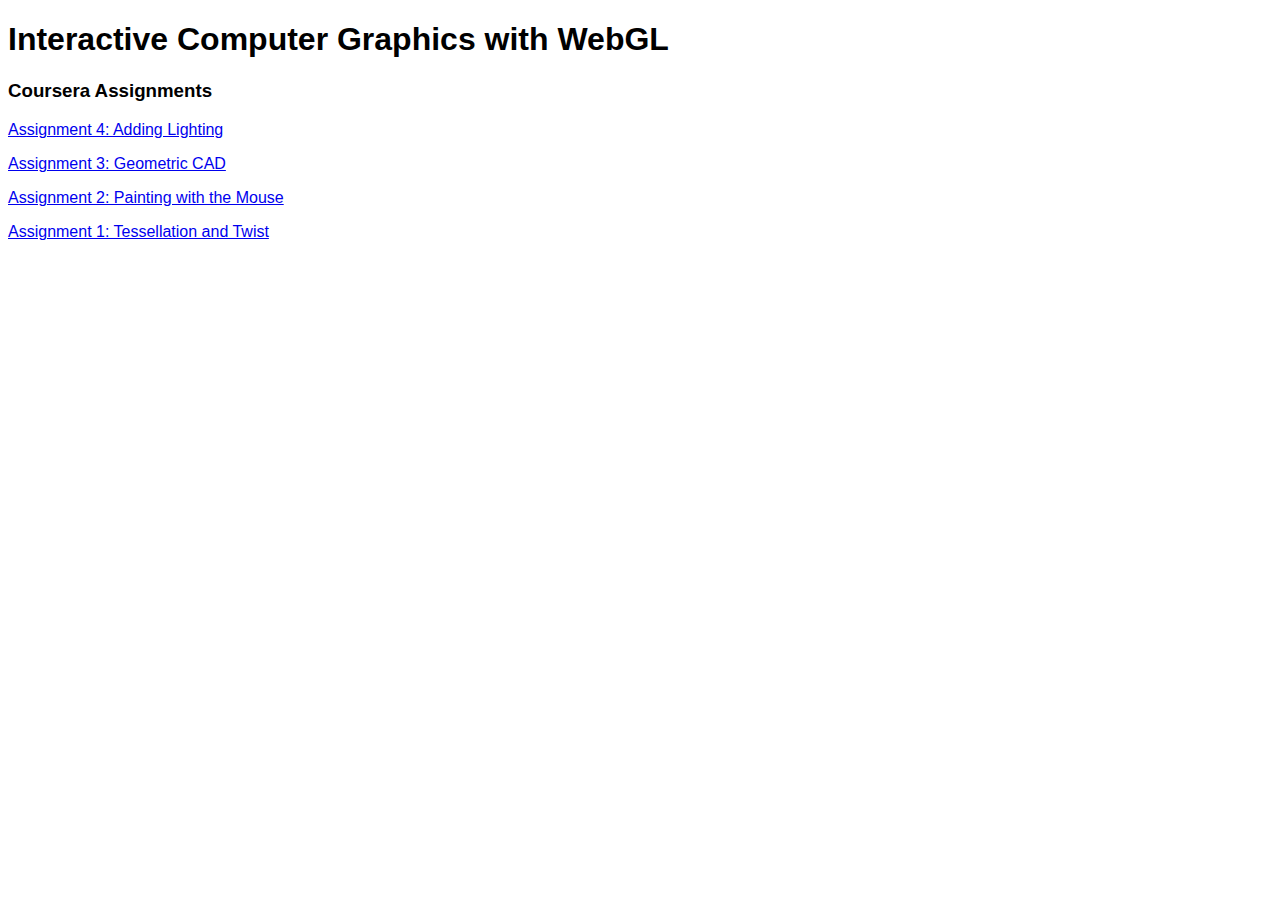
<file: index.html>
<!DOCTYPE html>
<html>
<head>
  <meta http-equiv="Content-Type" content="text/html;charset=utf-8" >
  <link rel="stylesheet" href="../common/grid.css" />
  <title>WebGL Assignments</title>
</head>

<body>
  <h1>Interactive Computer Graphics with WebGL</h1>
  <h3>Coursera Assignments</h3>
  <p><a href="assignment4/">Assignment 4: Adding Lighting</a></p>
  <p><a href="assignment3/">Assignment 3: Geometric CAD</a></p>
  <p><a href="assignment2/">Assignment 2: Painting with the Mouse</a></p>
  <p><a href="assignment1/">Assignment 1: Tessellation and Twist</a></p>
</body>
</html>
</file>
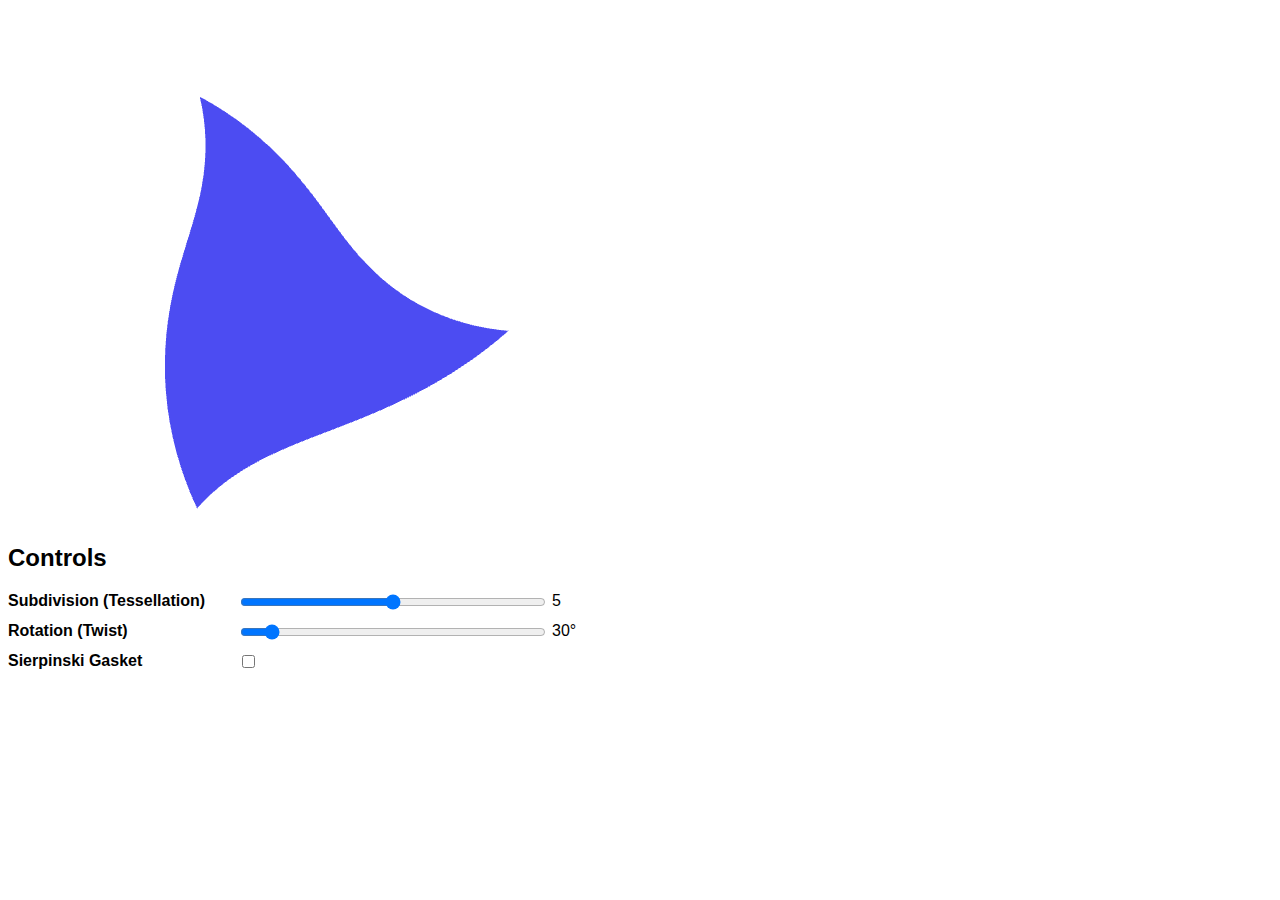
<file: assignment1/index.html>
<!DOCTYPE html>
<html>
<head>
  <meta http-equiv="Content-Type" content="text/html;charset=utf-8" >
  <title>Assignment 1: Tessellation and Twist</title>

  <link rel="stylesheet" href="../common/grid.css"/>

  <script id="vertex-shader" type="x-shader/x-vertex">
  attribute vec4 vPosition;

  void
  main()
  {
    gl_Position = vPosition;
  }
  </script>

  <script id="fragment-shader" type="x-shader/x-fragment">
  precision mediump float;

  void
  main()
  {
    gl_FragColor = vec4( 0.3, 0.3, 0.95, 1.0 );
  }
  </script>

  <script type="text/javascript" src="../common/webgl-utils.js"></script>
  <script type="text/javascript" src="../common/initShaders.js"></script>
  <script type="text/javascript" src="../common/MV.js"></script>
  <script type="text/javascript" src="tessellation-and-twist.js"></script>

</head>

<body>
  <div class="container">
    <div class="first">
      <canvas id="gl-canvas" width="512" height="512">
        Canvas Not Supported!
      </canvas>
    </div>
    <div class="first">
      <h2>Controls</h2>
    </div>

    <div class="first grid3">
      <strong>Subdivision (Tessellation)</strong>
    </div>
    <div class="grid4">
      <input id="steps" style="width:100%" type="range" min="0" max="10" value="5" onchange="inputUpdate(this)"></input>
    </div>
    <div class="grid4">
      <span id="steps-text">5</span>
    </div>

    <div class="first grid3">
      <strong>Rotation (Twist)</strong>
    </div>
    <div class="grid4">
        <input id="angle" style="width:100%" type="range" min="0" max="360" value="30" onchange="inputUpdate(this)"></input>
    </div>
    <div class="grid4">
      <span id="angle-text">30</span>&deg
    </div>

    <div class="first grid3">
      <strong>Sierpinski Gasket</strong>
    </div>
    <div class="grid4">
        <input id="gasket" type="checkbox" onchange="inputUpdate(this)"></input>
    </div>

  </div>
</body>
</html>
</file>
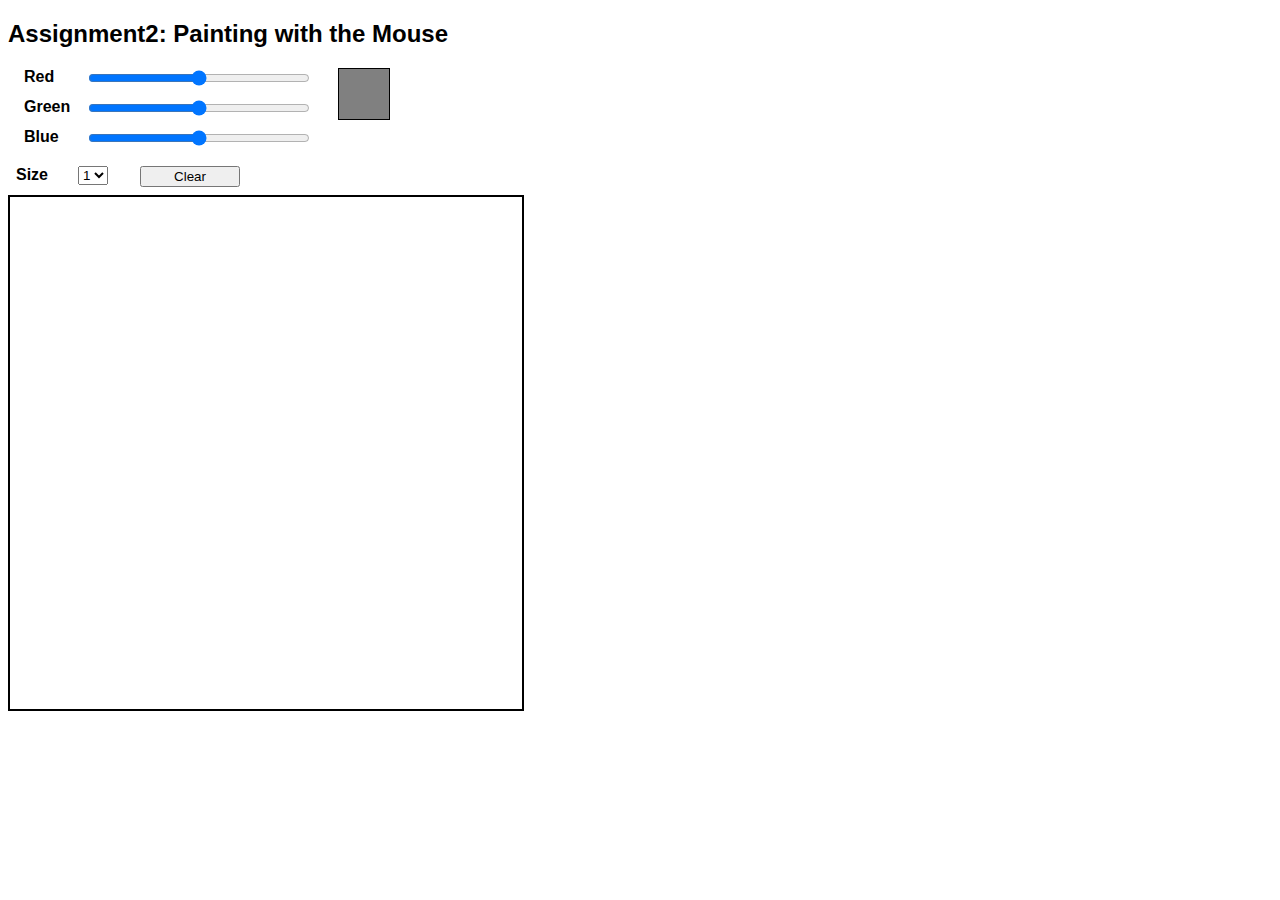
<file: assignment2/index.html>
<!DOCTYPE html>
<html>

<head>
  <meta http-equiv="Content-Type" content="text/html;charset=utf-8">
  <title>Assignment 2: Painting with the Mouse</title>

  <link rel="stylesheet" href="../common/grid.css" />

  <script id="vertex-shader" type="x-shader/x-vertex">
    attribute vec4 vPosition;
    attribute vec4 vColor;
    varying vec4 fColor;
    void main() {
      gl_Position = vPosition;
      fColor = vColor;
      gl_PointSize = 10.0;
    }
  </script>

  <script id="fragment-shader" type="x-shader/x-fragment">
    precision mediump float;
    varying vec4 fColor;
    void main() {
      gl_FragColor = fColor;
    }
  </script>

  <script type="text/javascript" src="../common/webgl-utils.js"></script>
  <script type="text/javascript" src="../common/initShaders.js"></script>
  <script type="text/javascript" src="../common/MV.js"></script>
  <script type="text/javascript" src="mouse.js"></script>

</head>

<body>
  <div class="container">
    <div class="first">
      <h2>Assignment2: Painting with the Mouse</h2>
    </div>

    <div class="first">
      <div class="grid4">
        <div class="first">
          <div class="grid1">
            <strong>Red</strong>
          </div>
          <div class="grid3">
            <input id="range-red" style="width: 100%;" type="range" min="0" max="255"></input>
          </div>
        </div>

        <div class="first">
          <div class="grid1">
            <strong>Green</strong>
          </div>
          <div class="grid3">
            <input id="range-green" style="width: 100%;" type="range" min="0" max="255"></input>
          </div>
        </div>

        <div class="first">
          <div class="grid1">
            <strong>Blue</strong>
          </div>
          <div class="grid3">
            <input id="range-blue" style="width: 100%;" type="range" min="0" max="255"></input>
          </div>
        </div>
      </div>
      <div class="grid4">
        <div class="first">
          <div class="grid4">
            <div id="color-box" style="width: 50px; height: 50px; border-style: solid; border-width: 1px"></div>
          </div>
        </div>
      </div>
    </div>
    <div class="first">
      <div class="grid1">
        <strong>Size</strong>
      </div>
      <div class="grid1">
        <select id="line-size">
          <option value="1">1</option>
          <option value="2">2</option>
          <option value="3">3</option>
          <option value="4">4</option>
          <option value="5">5</option>
        </select>
      </div>
      <div class="grid2">
        <button style="width: 100px;" onclick="clearScreen();">Clear</button>
      </div>
    </div>


    <div class="first">
      <canvas id="gl-canvas" width="512" height="512" style="border-style: solid; border-width: 2px">
        Canvas Not Supported!
      </canvas>
    </div>

  </div>
</body>

</html>
</file>
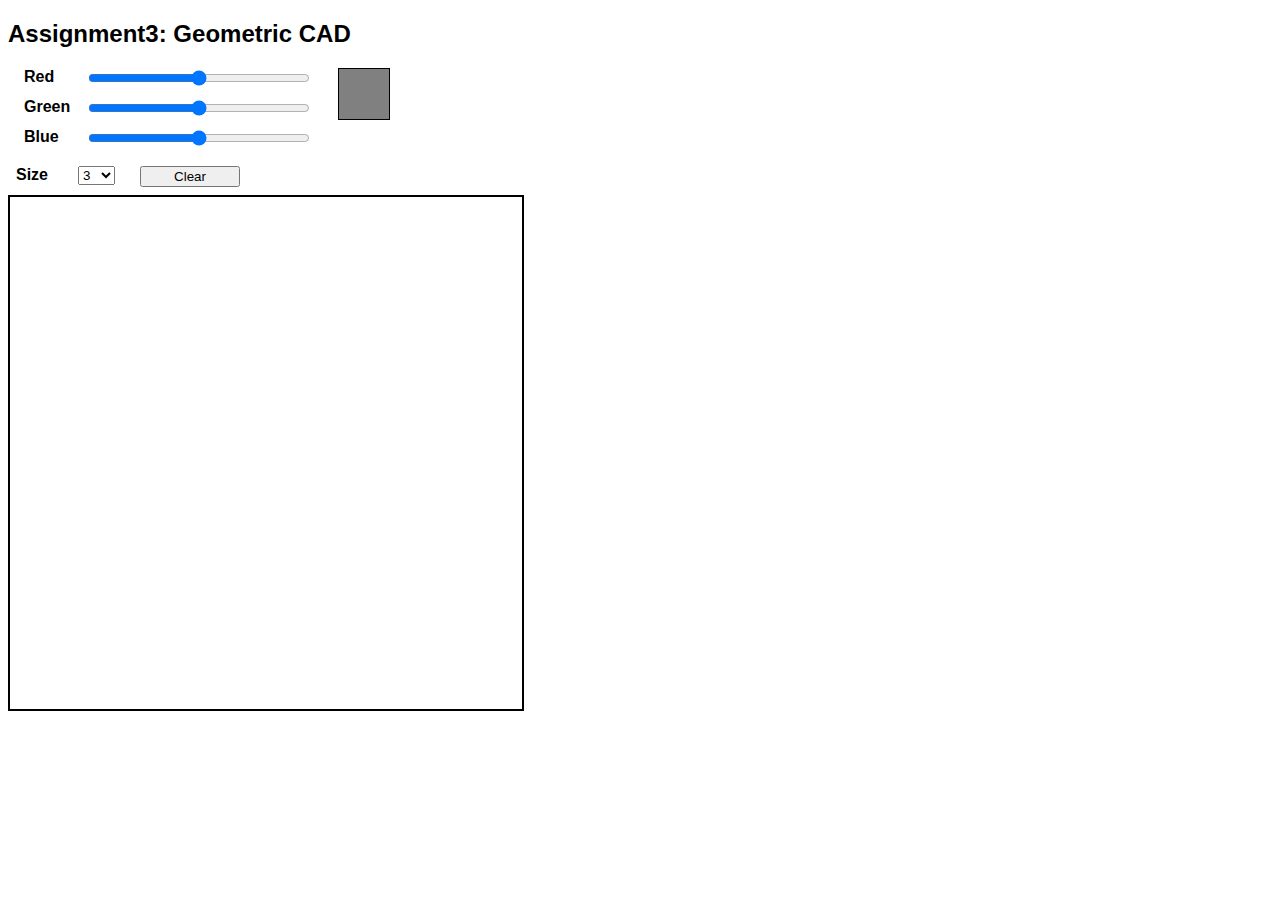
<file: assignment3/index.html>
<!DOCTYPE html>
<html>

<head>
  <meta http-equiv="Content-Type" content="text/html;charset=utf-8">
  <title>Assignment 3: Geometric CAD</title>

  <link rel="stylesheet" href="../common/grid.css" />

  <script id="vertex-shader" type="x-shader/x-vertex">
    attribute vec4 vPosition;
    attribute vec4 vColor;
    varying vec4 fColor;
    void main() {
      gl_Position = vPosition;
      fColor = vColor;
      gl_PointSize = 10.0;
    }
  </script>

  <script id="fragment-shader" type="x-shader/x-fragment">
    precision mediump float;
    varying vec4 fColor;
    void main() {
      gl_FragColor = fColor;
    }
  </script>

  <script type="text/javascript" src="../common/webgl-utils.js"></script>
  <script type="text/javascript" src="../common/initShaders.js"></script>
  <script type="text/javascript" src="../common/MV.js"></script>
  <script type="text/javascript" src="cad.js"></script>

</head>

<body>
  <div class="container">
    <div class="first">
      <h2>Assignment3: Geometric CAD</h2>
    </div>

    <div class="first">
      <div class="grid4">
        <div class="first">
          <div class="grid1">
            <strong>Red</strong>
          </div>
          <div class="grid3">
            <input id="range-red" style="width: 100%;" type="range" min="0" max="255"></input>
          </div>
        </div>

        <div class="first">
          <div class="grid1">
            <strong>Green</strong>
          </div>
          <div class="grid3">
            <input id="range-green" style="width: 100%;" type="range" min="0" max="255"></input>
          </div>
        </div>

        <div class="first">
          <div class="grid1">
            <strong>Blue</strong>
          </div>
          <div class="grid3">
            <input id="range-blue" style="width: 100%;" type="range" min="0" max="255"></input>
          </div>
        </div>
      </div>
      <div class="grid4">
        <div class="first">
          <div class="grid4">
            <div id="color-box" style="width: 50px; height: 50px; border-style: solid; border-width: 1px"></div>
          </div>
        </div>
      </div>
    </div>
    <div class="first">
      <div class="grid1">
        <strong>Size</strong>
      </div>
      <div class="grid1">
        <select id="line-size">
          <option value="1">1</option>
          <option value="2">2</option>
          <option value="3" selected>3</option>
          <option value="4">4</option>
          <option value="5">5</option>
          <option value="6">6</option>
          <option value="7">7</option>
          <option value="8">8</option>
          <option value="9">9</option>
          <option value="10">10</option>
        </select>
      </div>
      <div class="grid2">
        <button style="width: 100px;" onclick="clearScreen();">Clear</button>
      </div>
    </div>


    <div class="first">
      <canvas id="gl-canvas" width="512" height="512" style="border-style: solid; border-width: 2px">
        Canvas Not Supported!
      </canvas>
    </div>

  </div>
</body>

</html>
</file>
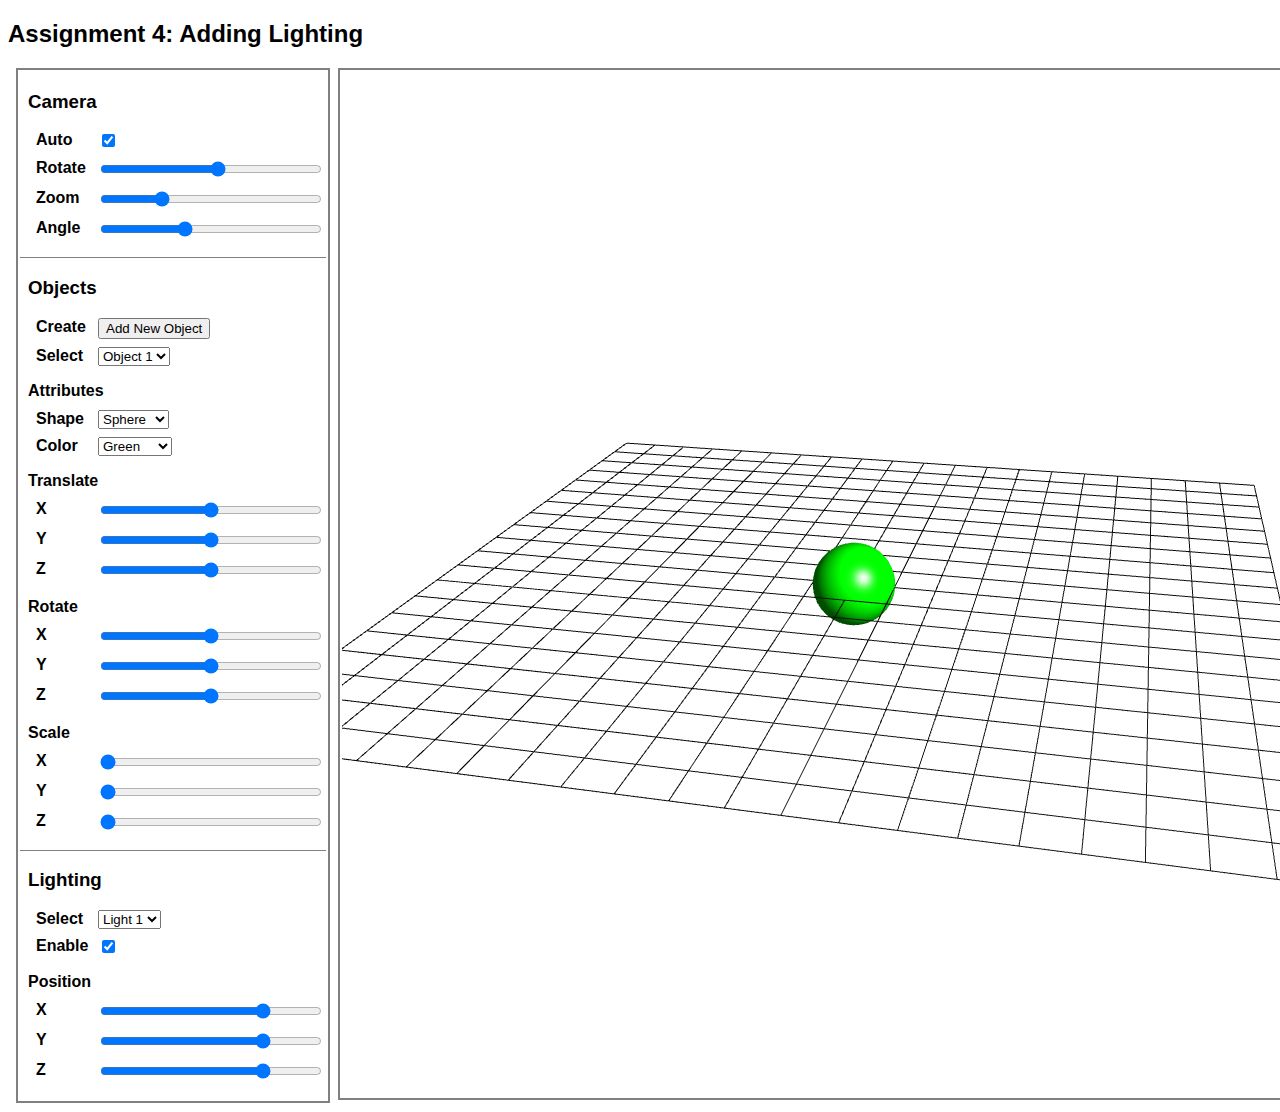
<file: assignment4/index.html>
<!DOCTYPE html>
<html>

<head>
  <meta http-equiv="Content-Type" content="text/html;charset=utf-8">
  <title>Assignment 4: Adding Lighting</title>

  <link rel="stylesheet" href="../common/grid.css" />

  <script id="vertex-shader" type="x-shader/x-vertex">
    attribute vec4 vPosition;
    uniform vec4 vColor;
    uniform vec4 cameraPosition;
    uniform mat4 modelMatrix;
    uniform mat4 viewMatrix;
    uniform mat4 projectionMatrix;
    uniform vec4 ambientProduct, diffuseProduct, specularProduct;
    uniform vec4 lightPosition1, lightPosition2;
    uniform int lightEnabled1, lightEnabled2;
    uniform float shininess;
    varying vec4 fColor;

    // Compute color component for a single light source
    vec4 computeLightComponent(
      vec3 P,
      vec3 N,
      vec4 lightPosition) {

      // vector from vertex position to light source
      vec3 L = normalize(lightPosition.xyz - P);

      // vector from the vertex position to the eye
      ///vec3 E = normalize(vPosition * viewMatrix * modelMatrix).xyz;
      vec3 E = normalize(cameraPosition.xyz - P);

      // halfway vector
      vec3 H = normalize(L + E);

      // Set ambient light
      vec4 ambient = ambientProduct * vColor;

      // Compute diffuse light
      float Kd = max( dot(L, N), 0.0 );
      vec4 diffuse = Kd * diffuseProduct * vColor;

      // Compute specular light
      float Ks = pow( max(dot(N, H), 0.0), shininess );
      vec4 specular = Ks * specularProduct;

      // Compute color
      vec4 color = ambient + diffuse + specular;
      color.a = 1.0;

      return color;
    }

    void main() {

      // Assume normal is same as untransformed vertex position
      vec4 vNormal = normalize(vPosition);
      vNormal.w = 0.0;

      // transform vertex position and normal into model coordinates
      vec3 P = (modelMatrix * vPosition).xyz;
      vec3 N = normalize(modelMatrix * vNormal).xyz;

      // Compute vertex position
      gl_Position = projectionMatrix * viewMatrix * modelMatrix * vPosition;

      // Compute each color component and sum
      vec4 lightColor1 = vec4(0.1,0.1,0.1,1) * vColor;
      vec4 lightColor2 = vec4(0.1,0.1,0.1,1) * vColor;
      if(lightEnabled1 != 0) {
        lightColor1 = computeLightComponent(P, N, lightPosition1);
      }
      if(lightEnabled2 != 0) {
        lightColor2 = computeLightComponent(P, N, lightPosition2);
      }
      fColor = lightColor1 + lightColor2;
    }
  </script>

  <script id="fragment-shader" type="x-shader/x-fragment">
    precision mediump float;
    varying vec4 fColor;
    void main() {
      gl_FragColor = fColor;
    }
  </script>

  <script type="text/javascript" src="../common/webgl-utils.js"></script>
  <script type="text/javascript" src="../common/initShaders.js"></script>
  <script type="text/javascript" src="../common/MV.js"></script>
  <script type="text/javascript" src="cad.js"></script>

</head>

<body>
<div class="container">

  <h2>Assignment 4: Adding Lighting</h2>

  <div class="first">
    <!-- Controls -->
    <div class="border grid4">

      <!-- Camera -->
      <div class="first">
        <div class="grid4">
          <h3>Camera</h3>
          <div class="first">
            <div class="grid1">
              <strong>Auto</strong>
            </div>
            <div class="grid3">
              <input id="camera-auto-rotate" type="checkbox" checked></input>
            </div>
          </div>
          <div class="first">
            <div class="grid1">
              <strong>Rotate</strong>
            </div>
            <div class="grid3">
              <input id="camera-rotation" style="width: 100%;" type="range" value="0" step="0.1" min="-180" max="180"></input>
            </div>
          </div>
          <div class="first">
            <div class="grid1">
              <strong>Zoom</strong>
            </div>
            <div class="grid3">
              <input id="camera-radius" style="width: 100%;" type="range" value="30" step="0.1" min="5" max="100"></input>
            </div>
          </div>
          <div class="first">
            <div class="grid1">
              <strong>Angle</strong>
            </div>
            <div class="grid3">
              <input id="camera-angle" style="width: 100%;" type="range" value="67" step="0.1" min="0.1" max="179"></input>
            </div>
          </div>
        </div>
      </div>

      <!-- Objects -->
      <div class="first section">
        <div class="grid4">
          <h3>Objects</h3>
          <div class="first">
            <div class="grid1">
              <strong>Create</strong>
            </div>
            <div class="grid3">
              <button id="object-add">Add New Object</button>
            </div>
          </div>
          <div class="first">
            <div class="grid1">
              <strong>Select</strong>
            </div>
            <div class="grid3">
              <select id="object-list">
                <option value="0">Object 1</option>
              </select>
            </div>
          </div>
        </div>
      </div>

      <div class="first">
        <div class="grid4">
          <h4 class="section-header">Attributes</h4>
          <div class="first">
            <div class="grid1">
              <strong>Shape</strong>
            </div>
            <div class="grid3">
              <select id="object-type">
                <option value="0">Sphere</option>
                <option value="1">Cone</option>
                <option value="2">Cylinder</option>
              </select>
            </div>
          </div>
          <div class="first">
            <div class="grid1">
              <strong>Color</strong>
            </div>
            <div class="grid3">
              <select id="object-color">
                <option value="0">Black</option>
                <option value="1">Red</option>
                <option value="2">Yellow</option>
                <option value="3" selected>Green</option>
                <option value="4">Blue</option>
                <option value="5">Magenta</option>
                <option value="6">Cyan</option>
                <option value="7">Grey</option>
              </select>
            </div>
          </div>
        </div>
      </div>

      <div class="first">
        <div class="grid4">
          <h4 class="section-header">Translate</h4>
          <div class="first">
            <div class="grid1">
              <strong>X</strong>
            </div>
            <div class="grid3">
              <input id="translate-x" style="width: 100%;" type="range" step=".25" min="-10" max="10"></input>
            </div>
          </div>
          <div class="first">
            <div class="grid1">
              <strong>Y</strong>
            </div>
            <div class="grid3">
              <input id="translate-y" style="width: 100%;" type="range" step=".25" min="-10" max="10"></input>
            </div>
          </div>
          <div class="first">
            <div class="grid1">
              <strong>Z</strong>
            </div>
            <div class="grid3">
              <input id="translate-z" style="width: 100%;" type="range" step=".25" min="-10" max="10"></input>
            </div>
          </div>
        </div>
      </div>

      <div class="first">
        <div class="grid4">
          <h4 class="section-header">Rotate</h4>
          <div class="first">
            <div class="grid1">
              <strong>X</strong>
            </div>
            <div class="grid3">
              <input id="rotate-x" style="width: 100%;" type="range" min="-180" max="180"></input>
            </div>
          </div>
          <div class="first">
            <div class="grid1">
              <strong>Y</strong>
            </div>
            <div class="grid3">
              <input id="rotate-y" style="width: 100%;" type="range" min="-180" max="180"></input>
            </div>
          </div>
          <div class="first">
            <div class="grid1">
              <strong>Z</strong>
            </div>
            <div class="grid3">
              <input id="rotate-z" style="width: 100%;" type="range" min="-180" max="180"></input>
            </div>
          </div>
        </div>
      </div>

      <div class="first">
        <div class="grid4">
          <h4 class="section-header">Scale</h4>
          <div class="first">
            <div class="grid1">
              <strong>X</strong>
            </div>
            <div class="grid3">
              <input id="scale-x" style="width: 100%;" type="range" value="1" step="0.1" min="1" max="5"></input>
            </div>
          </div>
          <div class="first">
            <div class="grid1">
              <strong>Y</strong>
            </div>
            <div class="grid3">
              <input id="scale-y" style="width: 100%;" type="range" value="1" step="0.1" min="1" max="5"></input>
            </div>
          </div>
          <div class="first">
            <div class="grid1">
              <strong>Z</strong>
            </div>
            <div class="grid3">
              <input id="scale-z" style="width: 100%;" type="range" value="1" step="0.1" min="1" max="5"></input>
            </div>
          </div>
        </div>
      </div>

      <!-- Lighting -->
      <div class="first section">
        <div class="grid4">
          <h3>Lighting</h3>
          <div class="first">
            <div class="grid1">
              <strong>Select</strong>
            </div>
            <div class="grid3">
              <select id="light-list">
                <option value="0">Light 1</option>
                <option value="1">Light 2</option>
              </select>
            </div>
          </div>
          <div class="first">
            <div class="grid1">
              <strong>Enable</strong>
            </div>
            <div class="grid3">
              <input id="light-enabled" type="checkbox" checked></input>
            </div>
          </div>
        </div>
      </div>
      <div class="first">
        <div class="grid4">
          <h4 class="section-header">Position</h4>
          <div class="first">
            <div class="grid1">
              <strong>X</strong>
            </div>
            <div class="grid3">
              <input id="light-x" style="width: 100%;" type="range" value="25" step="0.1" min="-50" max="50"></input>
            </div>
          </div>
          <div class="first">
            <div class="grid1">
              <strong>Y</strong>
            </div>
            <div class="grid3">
              <input id="light-y" style="width: 100%;" type="range" value="25" step="0.1" min="-50" max="50"></input>
            </div>
          </div>
          <div class="first">
            <div class="grid1">
              <strong>Z</strong>
            </div>
            <div class="grid3">
              <input id="light-z" style="width: 100%;" type="range" value="25" step="0.1" min="-50" max="50"></input>
            </div>
          </div>
        </div>
      </div>

    <!-- End Controls -->
    </div>

    <!-- Display -->
    <div class="grid8">
      <canvas id="gl-canvas" class="border" width="1024" height="1024">
        Canvas Not Supported!
      </canvas>
    </div>

  </div>
</div>

</body>

</html>
</file>
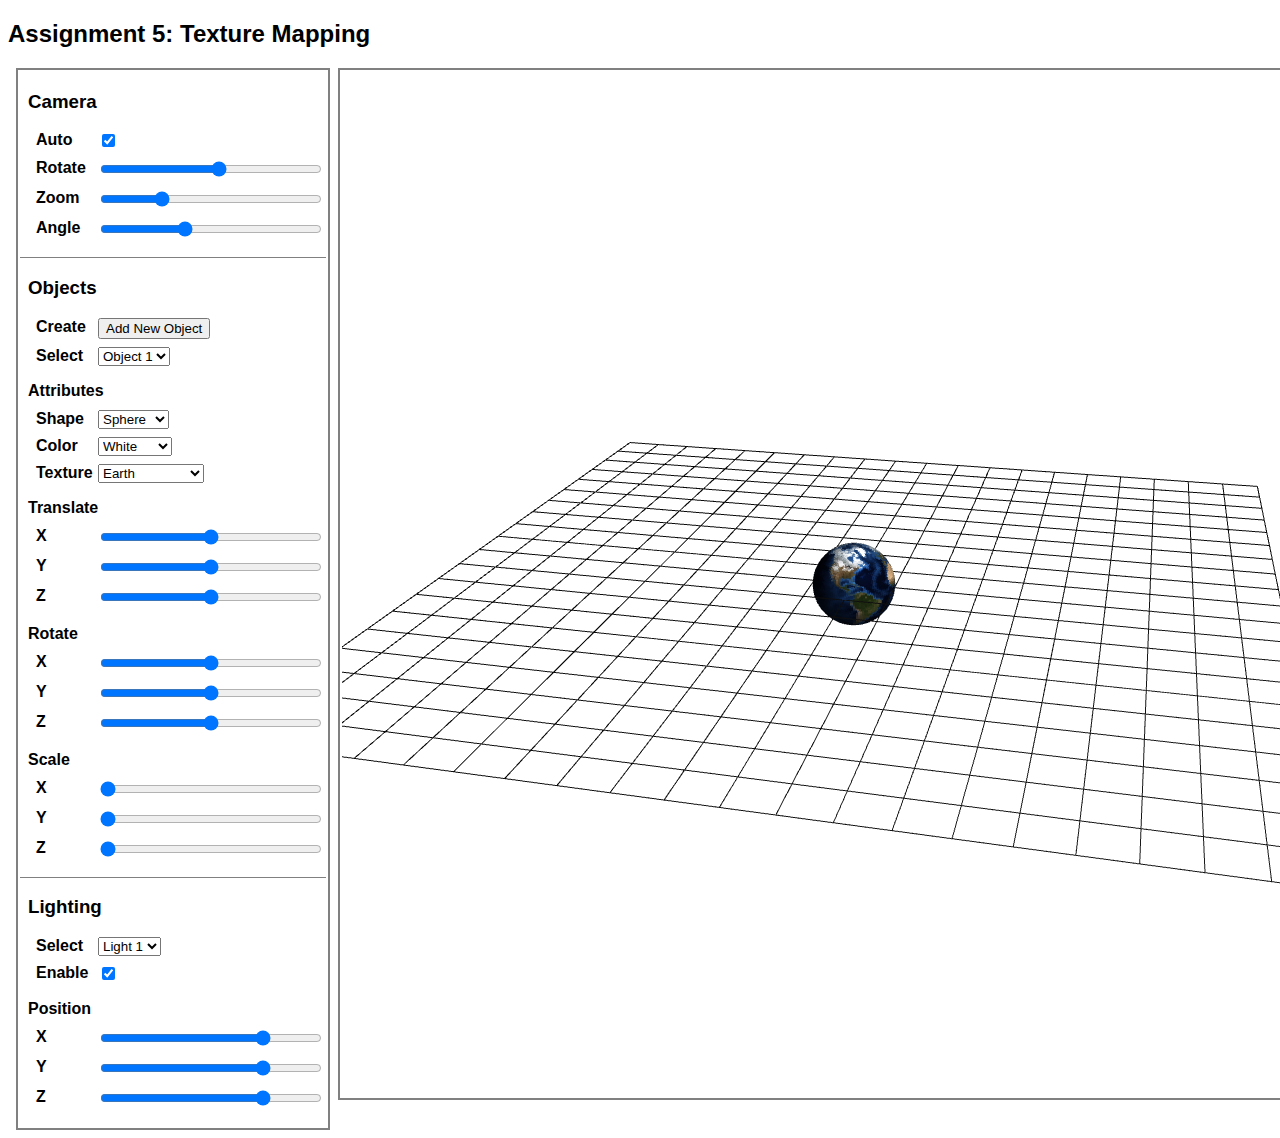
<file: assignment5/index.html>
<!DOCTYPE html>
<html>

<head>
  <meta http-equiv="Content-Type" content="text/html;charset=utf-8">
  <title>Assignment 5: Texture Mapping</title>

  <link rel="stylesheet" href="../common/grid.css" />

  <script id="vertex-shader" type="x-shader/x-vertex">

    attribute vec4 vPosition;
    attribute vec2 vTextureCoordinate;
    uniform vec4 vColor;
    uniform vec4 cameraPosition;
    uniform mat4 modelMatrix;
    uniform mat4 viewMatrix;
    uniform mat4 projectionMatrix;
    uniform vec4 ambientProduct, diffuseProduct, specularProduct;
    uniform vec4 lightPosition1, lightPosition2;
    uniform int lightEnabled1, lightEnabled2;
    uniform float shininess;
    varying vec4 fColor;
    varying vec2 fTextureCoordinate;

    // Compute color component for a single light source
    vec4 computeLightComponent(
      vec3 P,
      vec3 N,
      vec4 lightPosition) {

      // vector from vertex position to light source
      vec3 L = normalize(lightPosition.xyz - P);

      // vector from the vertex position to the eye
      vec3 E = normalize(cameraPosition.xyz - P);

      // halfway vector
      vec3 H = normalize(L + E);

      // Set ambient light
      vec4 ambient = ambientProduct * vColor;

      // Compute diffuse light
      float Kd = max( dot(L, N), 0.0 );
      vec4 diffuse = Kd * diffuseProduct * vColor;

      // Compute specular light
      float Ks = pow( max(dot(N, H), 0.0), shininess );
      vec4 specular = Ks * specularProduct;

      // Compute color
      vec4 color = ambient + diffuse + specular;
      color.a = 1.0;

      return color;
    }

    void main() {

      // Assume normal is same as untransformed vertex position
      vec4 vNormal = normalize(vPosition);
      vNormal.w = 0.0;

      // transform vertex position and normal into model coordinates
      vec3 P = (modelMatrix * vPosition).xyz;
      vec3 N = normalize(modelMatrix * vNormal).xyz;

      // Compute vertex position
      gl_Position = projectionMatrix * viewMatrix * modelMatrix * vPosition;

      // Compute each color component and sum
      vec4 lightColor1 = vec4(0.1,0.1,0.1,1) * vColor;
      vec4 lightColor2 = vec4(0.1,0.1,0.1,1) * vColor;
      if(lightEnabled1 != 0) {
        lightColor1 = computeLightComponent(P, N, lightPosition1);
      }
      if(lightEnabled2 != 0) {
        lightColor2 = computeLightComponent(P, N, lightPosition2);
      }

      // Output colors and texture to fragment shader
      fColor = lightColor1 + lightColor2;
      fTextureCoordinate = vTextureCoordinate;
    }
  </script>

  <script id="fragment-shader" type="x-shader/x-fragment">
    precision mediump float;
    varying vec4 fColor;
    varying vec2 fTextureCoordinate;
    uniform int textureEnabled;
    uniform sampler2D texture;

    void main() {
      if (textureEnabled != 0) {
        gl_FragColor = fColor * texture2D(texture, fTextureCoordinate);
      } else {
        gl_FragColor = fColor;
      }
    }
  </script>

  <script type="text/javascript" src="../common/webgl-utils.js"></script>
  <script type="text/javascript" src="../common/initShaders.js"></script>
  <script type="text/javascript" src="../common/MV.js"></script>
  <script type="text/javascript" src="cad.js"></script>

</head>

<body>
<div class="container">

  <img id="earth-texture" src="nasa-earth-512.jpg" hidden></img>

  <h2>Assignment 5: Texture Mapping</h2>

  <div class="first">
    <!-- Controls -->
    <div class="border grid4">

      <!-- Camera -->
      <div class="first">
        <div class="grid4">
          <h3>Camera</h3>
          <div class="first">
            <div class="grid1">
              <strong>Auto</strong>
            </div>
            <div class="grid3">
              <input id="camera-auto-rotate" type="checkbox" checked></input>
            </div>
          </div>
          <div class="first">
            <div class="grid1">
              <strong>Rotate</strong>
            </div>
            <div class="grid3">
              <input id="camera-rotation" style="width: 100%;" type="range" value="0" step="0.1" min="-180" max="180"></input>
            </div>
          </div>
          <div class="first">
            <div class="grid1">
              <strong>Zoom</strong>
            </div>
            <div class="grid3">
              <input id="camera-radius" style="width: 100%;" type="range" value="30" step="0.1" min="5" max="100"></input>
            </div>
          </div>
          <div class="first">
            <div class="grid1">
              <strong>Angle</strong>
            </div>
            <div class="grid3">
              <input id="camera-angle" style="width: 100%;" type="range" value="67" step="0.1" min="0.1" max="179"></input>
            </div>
          </div>
        </div>
      </div>

      <!-- Objects -->
      <div class="first section">
        <div class="grid4">
          <h3>Objects</h3>
          <div class="first">
            <div class="grid1">
              <strong>Create</strong>
            </div>
            <div class="grid3">
              <button id="object-add">Add New Object</button>
            </div>
          </div>
          <div class="first">
            <div class="grid1">
              <strong>Select</strong>
            </div>
            <div class="grid3">
              <select id="object-list">
                <option value="0">Object 1</option>
              </select>
            </div>
          </div>
        </div>
      </div>

      <div class="first">
        <div class="grid4">
          <h4 class="section-header">Attributes</h4>
          <div class="first">
            <div class="grid1">
              <strong>Shape</strong>
            </div>
            <div class="grid3">
              <select id="object-type">
                <option value="0" selected>Sphere</option>
                <option value="1">Cone</option>
                <option value="2">Cylinder</option>
              </select>
            </div>
          </div>
          <div class="first">
            <div class="grid1">
              <strong>Color</strong>
            </div>
            <div class="grid3">
              <select id="object-color">
                <option value="0">Black</option>
                <option value="1">Red</option>
                <option value="2">Yellow</option>
                <option value="3">Green</option>
                <option value="4">Blue</option>
                <option value="5">Magenta</option>
                <option value="6">Cyan</option>
                <option value="7">Grey</option>
                <option value="8" selected>White</option>
              </select>
            </div>
          </div>
          <div class="first">
            <div class="grid1">
              <strong>Texture</strong>
            </div>
            <div class="grid3">
              <select id="object-texture">
                <option value="0">None</option>
                <option value="1">Checkerboard</option>
                <option value="2" selected>Earth</option>
              </select>
            </div>
          </div>
        </div>
      </div>

      <div class="first">
        <div class="grid4">
          <h4 class="section-header">Translate</h4>
          <div class="first">
            <div class="grid1">
              <strong>X</strong>
            </div>
            <div class="grid3">
              <input id="translate-x" style="width: 100%;" type="range" step=".25" min="-10" max="10"></input>
            </div>
          </div>
          <div class="first">
            <div class="grid1">
              <strong>Y</strong>
            </div>
            <div class="grid3">
              <input id="translate-y" style="width: 100%;" type="range" step=".25" min="-10" max="10"></input>
            </div>
          </div>
          <div class="first">
            <div class="grid1">
              <strong>Z</strong>
            </div>
            <div class="grid3">
              <input id="translate-z" style="width: 100%;" type="range" step=".25" min="-10" max="10"></input>
            </div>
          </div>
        </div>
      </div>

      <div class="first">
        <div class="grid4">
          <h4 class="section-header">Rotate</h4>
          <div class="first">
            <div class="grid1">
              <strong>X</strong>
            </div>
            <div class="grid3">
              <input id="rotate-x" style="width: 100%;" type="range" min="-180" max="180"></input>
            </div>
          </div>
          <div class="first">
            <div class="grid1">
              <strong>Y</strong>
            </div>
            <div class="grid3">
              <input id="rotate-y" style="width: 100%;" type="range" min="-180" max="180"></input>
            </div>
          </div>
          <div class="first">
            <div class="grid1">
              <strong>Z</strong>
            </div>
            <div class="grid3">
              <input id="rotate-z" style="width: 100%;" type="range" min="-180" max="180"></input>
            </div>
          </div>
        </div>
      </div>

      <div class="first">
        <div class="grid4">
          <h4 class="section-header">Scale</h4>
          <div class="first">
            <div class="grid1">
              <strong>X</strong>
            </div>
            <div class="grid3">
              <input id="scale-x" style="width: 100%;" type="range" value="1" step="0.1" min="1" max="5"></input>
            </div>
          </div>
          <div class="first">
            <div class="grid1">
              <strong>Y</strong>
            </div>
            <div class="grid3">
              <input id="scale-y" style="width: 100%;" type="range" value="1" step="0.1" min="1" max="5"></input>
            </div>
          </div>
          <div class="first">
            <div class="grid1">
              <strong>Z</strong>
            </div>
            <div class="grid3">
              <input id="scale-z" style="width: 100%;" type="range" value="1" step="0.1" min="1" max="5"></input>
            </div>
          </div>
        </div>
      </div>

      <!-- Lighting -->
      <div class="first section">
        <div class="grid4">
          <h3>Lighting</h3>
          <div class="first">
            <div class="grid1">
              <strong>Select</strong>
            </div>
            <div class="grid3">
              <select id="light-list">
                <option value="0">Light 1</option>
                <option value="1">Light 2</option>
              </select>
            </div>
          </div>
          <div class="first">
            <div class="grid1">
              <strong>Enable</strong>
            </div>
            <div class="grid3">
              <input id="light-enabled" type="checkbox" checked></input>
            </div>
          </div>
        </div>
      </div>
      <div class="first">
        <div class="grid4">
          <h4 class="section-header">Position</h4>
          <div class="first">
            <div class="grid1">
              <strong>X</strong>
            </div>
            <div class="grid3">
              <input id="light-x" style="width: 100%;" type="range" value="25" step="0.1" min="-50" max="50"></input>
            </div>
          </div>
          <div class="first">
            <div class="grid1">
              <strong>Y</strong>
            </div>
            <div class="grid3">
              <input id="light-y" style="width: 100%;" type="range" value="25" step="0.1" min="-50" max="50"></input>
            </div>
          </div>
          <div class="first">
            <div class="grid1">
              <strong>Z</strong>
            </div>
            <div class="grid3">
              <input id="light-z" style="width: 100%;" type="range" value="25" step="0.1" min="-50" max="50"></input>
            </div>
          </div>
        </div>
      </div>

    <!-- End Controls -->
    </div>

    <!-- Display -->
    <div class="grid8">
      <canvas id="gl-canvas" class="border" width="1024" height="1024">
        Canvas Not Supported!
      </canvas>
    </div>

  </div>
</div>

</body>

</html>
</file>
<file: common/grid.css>
/* Grid System */
/* Original Source: http://www.webdesignerwall.com/tutorials/the-simpler-css-grid/ */
.container {
  width: 978px;
  margin: 0 0;
}
.grid1, .grid2, .grid3, .grid4, .grid5, .grid6, .grid7, .grid8, .grid9, .grid10, .grid11 {
  float: left;
  margin-left: 8px;
  margin-bottom: 8px;
}
.grid1 {
  width: 54px;
}
.grid2 {
  width: 138px;
}
.grid3 {
  width: 222px;
}
.grid4 {
  width: 306px;
}
.grid5 {
  width: 390px;
}
.grid6 {
  width: 474px;
}
.grid7 {
  width: 558px;
}
.grid8 {
  width: 642px;
}
.grid9 {
  width: 726px;
}
.grid10 {
  width: 810px;
}
.grid11 {
  width: 894px;
}
.first {
  margin-left: 0;
  clear: left;
}

/* Style */
body {
  font-family: "Helvetica";
}

.border {
  padding: 2px;
  border-style: solid;
  border-width: 2px;
  border-color: grey;
}

.section {
  margin-top: 10px;
  border-top: solid 1px;
  border-color: grey;
}

.section-header {
  margin-top: 0px;
  margin-bottom: 10px;
}
</file>
